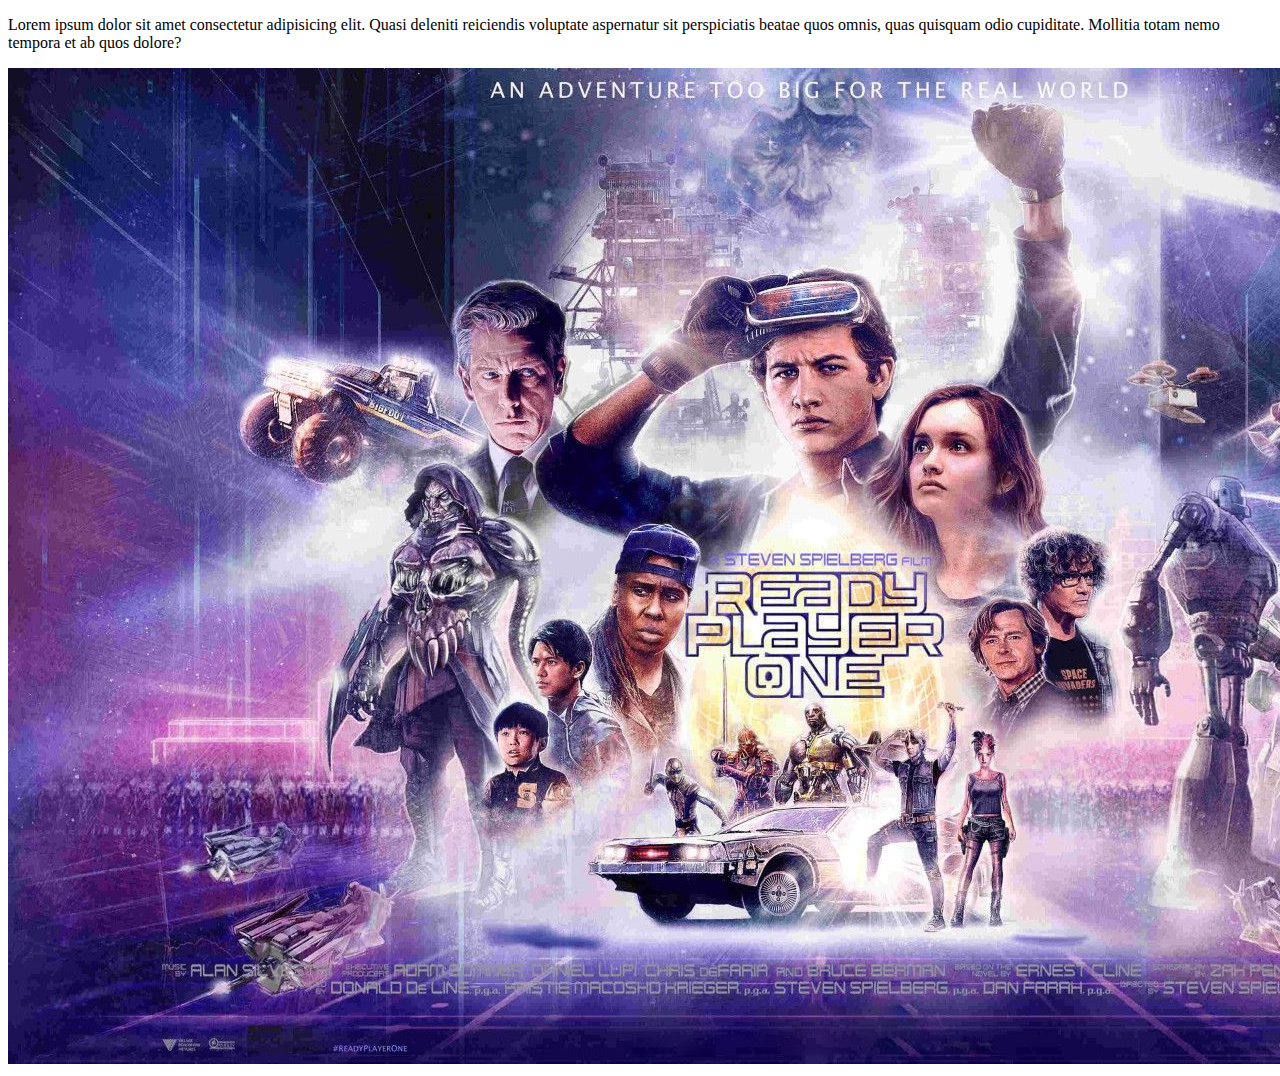
<file: index.html>
<!DOCTYPE html>
<html lang="en">
<head>
    <meta charset="UTF-8">
    <meta name="viewport" content="width=device-width, initial-scale=1.0">
    <title>MWebp 1.2</title>
</head>
<body>
    <header>
        <nav class="menu"></nav>
        <p>Lorem ipsum dolor sit amet consectetur adipisicing elit. Quasi deleniti reiciendis voluptate aspernatur sit perspiciatis beatae quos omnis, quas quisquam odio cupiditate. Mollitia totam nemo tempora et ab quos dolore?</p>
        <img src="images/s-4.jpg" alt="image">
        
    </header>
</body>
</html>
</file>
